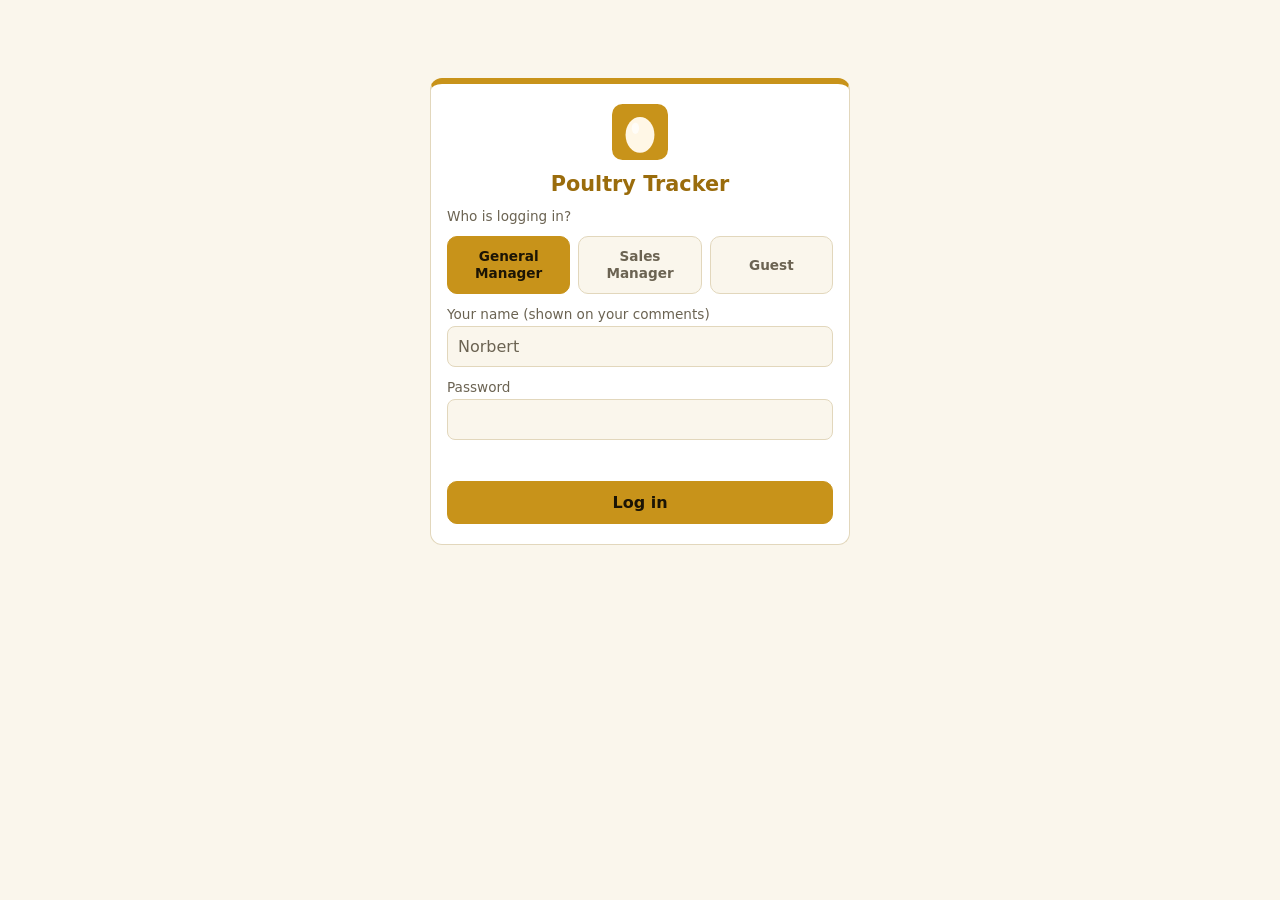
<file: poultry-tracker/index.html>
<!doctype html>
<html lang="en">
<head>
  <meta charset="utf-8">
  <meta name="viewport" content="width=device-width, initial-scale=1, viewport-fit=cover">
  <meta name="color-scheme" content="dark light">
  <meta name="theme-color" content="#c8931a">
  <meta name="description" content="Track eggs, sales, feed, expenses and partner contributions for your poultry business.">
  <title>Poultry Tracker</title>
  <link rel="manifest" href="manifest.json">
  <link rel="icon" href="icon.svg" type="image/svg+xml">
  <link rel="apple-touch-icon" href="icon.svg">
  <link rel="stylesheet" href="style.css?v=17">
</head>
<body class="logged-out">
  <!-- LOGIN -->
  <div id="loginScreen" class="login">
    <div class="login-box">
      <img src="icon.svg" alt="" width="56" height="56">
      <h1 id="loginFarm">Poultry Tracker</h1>

      <form id="loginForm">
        <p class="hint">Who is logging in?</p>
        <div class="role-pick">
          <label><input type="radio" name="role" value="gm" checked><span>General<br>Manager</span></label>
          <label><input type="radio" name="role" value="sales"><span>Sales<br>Manager</span></label>
          <label><input type="radio" name="role" value="guest"><span>Guest</span></label>
        </div>
        <label class="field"><span>Your name (shown on your comments)</span><input type="text" name="name" autocomplete="name" placeholder="Type your name"></label>
        <label class="field"><span>Password</span><input type="password" name="password" required autocomplete="current-password" autocapitalize="off" autocorrect="off" spellcheck="false"></label>
        <p class="login-error" id="loginError" role="alert"></p>
        <button type="submit" class="btn primary wide">Log in</button>
      </form>
    </div>
  </div>

  <header class="topbar">
    <div class="brand">
      <img src="icon.svg" alt="" width="32" height="32">
      <div>
        <h1 id="farmTitle">Poultry Tracker</h1>
        <p class="sub" id="whoAmI"></p>
        <p class="sync" id="syncStatus" role="status"></p>
      </div>
    </div>
    <button class="btn small" id="logoutBtn">Log out</button>
  </header>

  <main>
    <!-- DASHBOARD -->
    <section id="view-dashboard" class="view active">
      <div class="cards" id="statCards"></div>
      <h2 class="section-title">This month</h2>
      <div class="cards" id="monthCards"></div>
      <h2 class="section-title">Recent days</h2>
      <div id="recentList" class="recent"></div>
    </section>

    <!-- RECORDS (mirrors the spreadsheet) -->
    <section id="view-records" class="view">
      <div class="toolbar">
        <label class="field inline">
          <span>Month</span>
          <select id="recordsMonth"></select>
        </label>
        <div class="form-actions">
          <button class="btn" id="excelRecords">⬇️ Excel</button>
          <button class="btn" data-goto="add" data-perm="edit">+ Add day</button>
        </div>
      </div>
      <p class="hint">Tap a row to open it and read or add comments. Scroll sideways to see every column.</p>
      <div class="table-wrap">
        <table class="sheet" id="sheetTable">
          <thead>
            <tr>
              <th>Date</th>
              <th>No. of Eggs</th>
              <th>Total Crate</th>
              <th>Price per Crate</th>
              <th>No. of Crate Sold</th>
              <th>Total</th>
              <th>Income Generated</th>
              <th>No. of Feed Bought</th>
              <th>Price per Bag</th>
              <th>Total</th>
              <th>Note</th>
              <th>Money Added</th>
              <th>Other Expenses</th>
              <th>Amount</th>
              <th>Income Left</th>
              <th>Eggs Giveaway</th>
              <th>Cracked Eggs</th>
              <th>Remaining Eggs</th>
              <th>Mortality</th>
            </tr>
          </thead>
          <tbody></tbody>
          <tfoot></tfoot>
        </table>
      </div>
    </section>

    <!-- ONE DAY: details + comments -->
    <section id="view-detail" class="view">
      <div class="toolbar">
        <h2 class="section-title" id="detailTitle">Day</h2>
        <div class="form-actions">
          <button class="btn" id="detailEdit" data-perm="edit">Edit</button>
          <button class="btn" data-goto="records">Back</button>
        </div>
      </div>
      <dl class="detail" id="detailList"></dl>
      <h2 class="section-title">Comments</h2>
      <div class="comments" id="detailComments"></div>
    </section>

    <!-- ADD / EDIT A DAY -->
    <section id="view-add" class="view">
      <form id="entryForm" autocomplete="off">
        <input type="hidden" name="id">
        <h2 class="section-title" id="formTitle">Add a day</h2>

        <fieldset>
          <legend>Eggs</legend>
          <label class="field"><span>Date</span><input type="date" name="date" required></label>
          <label class="field"><span>No. of eggs collected</span><input type="number" name="eggs" min="0" step="1" inputmode="numeric"></label>
          <label class="field"><span>Eggs giveaway</span><input type="number" name="giveaway" min="0" step="1" inputmode="numeric"></label>
          <label class="field"><span>Cracked eggs</span><input type="number" name="cracked" min="0" step="1" inputmode="numeric"></label>
        </fieldset>

        <fieldset>
          <legend>Sales</legend>
          <label class="field"><span>Price per crate</span><input type="number" name="cratePrice" min="0" step="any" inputmode="decimal"></label>
          <label class="field"><span>No. of crates sold</span><input type="number" name="cratesSold" min="0" step="any" inputmode="decimal"></label>
        </fieldset>

        <fieldset>
          <legend>Feed</legend>
          <label class="field"><span>No. of feed bags bought</span><input type="number" name="feedBags" min="0" step="any" inputmode="decimal"></label>
          <label class="field"><span>Price per bag</span><input type="number" name="bagPrice" min="0" step="any" inputmode="decimal"></label>
        </fieldset>

        <fieldset>
          <legend>Mortality</legend>
          <label class="field"><span>Birds that died</span><input type="number" name="mortality" min="0" step="1" inputmode="numeric"></label>
          <label class="field"><span>Cause (if known)</span><input type="text" name="mortalityCause" placeholder="e.g. heat stress, disease, injury"></label>
        </fieldset>

        <fieldset>
          <legend>Other money</legend>
          <label class="field"><span>Other expense (what for)</span><input type="text" name="expenseDesc" placeholder="e.g. fuel for bike"></label>
          <label class="field"><span>Expense amount</span><input type="number" name="expenseAmt" min="0" step="any" inputmode="decimal"></label>
          <label class="field"><span>Money added to the business</span><input type="number" name="cashAdded" min="0" step="any" inputmode="decimal"></label>
          <label class="field"><span>Note</span><textarea name="note" rows="2" placeholder="e.g. 700gh added to buy feed and hygiene items"></textarea></label>
        </fieldset>

        <div class="preview" id="formPreview"></div>

        <div class="form-actions">
          <button type="submit" class="btn primary">Save</button>
          <button type="button" class="btn" id="cancelEdit">Cancel</button>
          <button type="button" class="btn danger" id="deleteEntry" hidden>Delete</button>
        </div>
      </form>
    </section>

    <!-- PARTNERS -->
    <section id="view-partners" class="view">
      <h2 class="section-title">Partners' income</h2>
      <label class="field inline income-pick"><span>Show</span><select id="incomeMonth"></select></label>
      <div class="cards" id="incomeCards"></div>
      <div class="bars" id="incomeBars"></div>
      <p class="hint">Each partner gets the month's profit (egg sales − feed − other expenses) times their share of contributions at the end of that month. "Total income" adds up every month.</p>

      <h2 class="section-title">Partners' share</h2>
      <div class="cards capital" id="capitalCards"></div>
      <div class="bars" id="shareBars"></div>
      <p class="hint">Each partner's share is their total contribution divided by everyone's total contributions.</p>

      <div class="toolbar">
        <h2 class="section-title">Contributions</h2>
        <button class="btn" data-goto="contribution" data-perm="gm">+ Add contribution</button>
      </div>
      <p class="hint" data-perm="gm">Tap a row to edit or delete it.</p>
      <div class="table-wrap">
        <table class="sheet" id="contribTable">
          <thead></thead>
          <tbody></tbody>
          <tfoot></tfoot>
        </table>
      </div>

      <h2 class="section-title">Partners' income each month</h2>
      <p class="hint">Each month's profit (egg sales − feed − other expenses) is shared by each partner's share of contributions at the end of that month. If a partner invests more, their share goes up from that month on.</p>
      <div class="table-wrap">
        <table class="sheet" id="incomeTable">
          <thead></thead>
          <tbody></tbody>
          <tfoot></tfoot>
        </table>
      </div>

      <div data-perm="gm">
        <h2 class="section-title">Manage partners</h2>
        <form id="partnersForm" class="partners-form">
          <div id="partnerNames"></div>
          <label class="field"><span>Add a new partner</span><input type="text" name="newPartner" placeholder="Partner's name"></label>
          <div class="form-actions"><button type="submit" class="btn primary">Save partners</button></div>
        </form>
      </div>

      <h2 class="section-title">Comments</h2>
      <div class="comments" id="partnerComments"></div>
    </section>

    <!-- ADD / EDIT A CONTRIBUTION (general manager only) -->
    <section id="view-contribution" class="view">
      <form id="contribForm" autocomplete="off">
        <input type="hidden" name="id">
        <h2 class="section-title" id="contribTitle">Add contribution</h2>
        <fieldset>
          <legend>When</legend>
          <label class="field"><span>Date</span><input type="date" name="date" required></label>
          <label class="field"><span>Label (optional)</span><input type="text" name="label" placeholder="e.g. Opening balance"></label>
        </fieldset>
        <fieldset id="contribAmounts">
          <legend>Amount from each partner</legend>
        </fieldset>
        <fieldset>
          <legend>Note</legend>
          <label class="field"><span>Note (optional)</span><textarea name="note" rows="2"></textarea></label>
        </fieldset>
        <div class="preview" id="contribPreview"></div>
        <div class="form-actions">
          <button type="submit" class="btn primary">Save</button>
          <button type="button" class="btn" data-goto="partners">Cancel</button>
          <button type="button" class="btn danger" id="deleteContrib" hidden>Delete</button>
        </div>
      </form>
    </section>

    <!-- SUMMARY -->
    <section id="view-summary" class="view">
      <h2 class="section-title">Monthly summary</h2>
      <div class="table-wrap">
        <table class="sheet" id="summaryTable">
          <thead>
            <tr>
              <th>Month</th>
              <th>Eggs Collected</th>
              <th>Crates Sold</th>
              <th>Sales Income</th>
              <th>Feed Cost</th>
              <th>Other Expenses</th>
              <th>Money Added</th>
              <th>Profit</th>
              <th>Eggs Giveaway</th>
              <th>Cracked Eggs</th>
              <th>Mortality</th>
            </tr>
          </thead>
          <tbody></tbody>
          <tfoot></tfoot>
        </table>
      </div>
      <p class="hint">Profit = sales income − feed cost − other expenses. Money added is not counted as profit.</p>
      <button class="btn" id="excelSummary">⬇️ Download Excel (all months)</button>
      <p class="hint">The Excel file has four sheets: daily records, monthly summary, partner contributions and partner income.</p>

      <h2 class="section-title">Financial statement</h2>
      <div class="toolbar statement-bar">
        <label class="field inline"><span>Month</span><select id="statementMonth"></select></label>
        <button class="btn primary" id="printStatement">🖨️ Print / Save as PDF</button>
      </div>
      <p class="hint">Pick a month, tap the button, then choose <b>Save as PDF</b> as the printer to get a PDF file.</p>
      <div id="statement" class="statement"></div>
    </section>

    <!-- SETTINGS (general manager only) -->
    <section id="view-settings" class="view">
      <form id="settingsForm">
        <h2 class="section-title">Settings</h2>
        <fieldset>
          <legend>Farm</legend>
          <label class="field"><span>Farm name</span><input type="text" name="farmName" placeholder="My Poultry Farm"></label>
          <label class="field"><span>Currency symbol</span><input type="text" name="currency" maxlength="6"></label>
          <label class="field"><span>Number of birds at the start (optional, for birds alive and laying rate)</span><input type="number" name="birds" min="0" step="1" inputmode="numeric"></label>
          <label class="field"><span>Eggs per crate</span><input type="number" name="eggsPerCrate" min="1" step="1" inputmode="numeric"></label>
        </fieldset>
        <fieldset>
          <legend>Defaults for new days</legend>
          <label class="field"><span>Price per crate</span><input type="number" name="defaultCratePrice" min="0" step="any" inputmode="decimal"></label>
          <label class="field"><span>Price per feed bag</span><input type="number" name="defaultBagPrice" min="0" step="any" inputmode="decimal"></label>
        </fieldset>
        <fieldset>
          <legend>Starting balances</legend>
          <label class="field"><span>Eggs in stock before first record</span><input type="number" name="openingEggs" min="0" step="1" inputmode="numeric"></label>
          <label class="field"><span>Cash on hand before first record</span><input type="number" name="openingCash" step="any" inputmode="decimal"></label>
        </fieldset>
        <fieldset>
          <legend>Customer page</legend>
          <p class="hint field-wide">Customers open this link without logging in. They see only the eggs available, the price per crate, and the details below.</p>
          <p class="field-wide shop-link"><a id="shopLink" target="_blank" rel="noopener"></a></p>
          <div class="field-wide"><button type="button" class="btn" id="copyShopLink">Share customer link</button></div>
          <label class="field"><span>Price per crate for customers (blank = default price)</span><input type="number" name="shopPrice" min="0" step="any" inputmode="decimal"></label>
          <label class="field"><span>Phone / WhatsApp number</span><input type="tel" name="shopPhone" placeholder="e.g. 0241234567"></label>
          <label class="field"><span>Second phone / WhatsApp number (optional)</span><input type="tel" name="shopPhone2" placeholder="e.g. 0551234567"></label>
          <label class="field field-wide"><span>Description for customers</span><textarea name="shopDescription" rows="4" placeholder="e.g. Fresh farm eggs collected daily. Delivery available in town."></textarea></label>
        </fieldset>
        <div class="form-actions">
          <button type="submit" class="btn primary">Save settings</button>
        </div>
      </form>

      <form id="passwordForm">
        <h2 class="section-title">Passwords</h2>
        <fieldset>
          <legend>Change a password</legend>
          <label class="field"><span>Login</span>
            <select name="role">
              <option value="gm">General manager</option>
              <option value="sales">Sales manager</option>
              <option value="guest">Guest</option>
            </select>
          </label>
          <label class="field" data-online><span>Current password for that login</span><input type="password" name="current" autocomplete="off" autocapitalize="off"></label>
          <label class="field"><span>New password</span><input type="password" name="password" required minlength="4" autocomplete="new-password"></label>
        </fieldset>
        <div class="form-actions"><button type="submit" class="btn primary">Change password</button></div>
      </form>

      <h2 class="section-title">Your data</h2>
      <p class="hint">Records are saved on this device only. Download a backup often.</p>
      <div class="data-actions">
        <button class="btn" id="exportCsv">Download spreadsheet (CSV)</button>
        <button class="btn" id="exportJson">Download backup</button>
        <label class="btn file-btn">Import CSV from Google Sheets<input type="file" id="importCsv" accept=".csv,text/csv" hidden></label>
        <label class="btn file-btn">Restore backup<input type="file" id="importJson" accept=".json,application/json" hidden></label>
        <button class="btn danger" id="clearAll">Delete all daily records</button>
      </div>
    </section>
  </main>

  <nav class="tabbar">
    <button data-goto="dashboard" class="active"><span class="ico">🏠</span>Home</button>
    <button data-goto="records"><span class="ico">📋</span>Records</button>
    <button data-goto="add" class="add" data-perm="edit"><span class="ico">＋</span>Add</button>
    <button data-goto="partners"><span class="ico">🤝</span>Partners</button>
    <button data-goto="summary"><span class="ico">📊</span>Summary</button>
    <button data-goto="settings" data-perm="gm"><span class="ico">⚙️</span>Settings</button>
  </nav>

  <div id="toast" class="toast" role="status" aria-live="polite"></div>

  <script src="firebase-config.js?v=17"></script>
  <script src="xlsx.js?v=17"></script>
  <script src="app.js?v=17"></script>
</body>
</html>
</file>
<file: poultry-tracker/style.css>
:root {
  --bg: #15130f;
  --surface: #221d12;
  --surface-2: #2c2516;
  --line: #3d3420;
  --text: #f4efe3;
  --muted: #b9ad92;
  --orange: #c8931a;      /* spreadsheet header colour */
  --orange-strong: #e0a526;
  --orange-ink: #1b1405;
  --blue: #5b9bff;        /* income generated */
  --red: #ff6b5e;         /* expenses */
  --cyan: #3fd6e0;        /* remaining eggs */
  --green: #5fd38a;
  --row-alt: #1c180f;     /* every other row in the sheet */
  --danger-line: #5a2a24;
  --tabbar: #0f0d09;
  --radius: 12px;
  color-scheme: dark;
}

/* Light theme: used automatically when the phone is set to light mode. */
@media (prefers-color-scheme: light) {
  :root {
    --bg: #faf6ec;
    --surface: #ffffff;
    --surface-2: #f3ead3;
    --line: #e2d7bc;
    --text: #1d1a12;
    --muted: #6b6352;
    --orange-strong: #9a6c0c;
    --blue: #1f63d1;
    --red: #c4321f;
    --cyan: #0b7f8a;
    --green: #1d8a4a;
    --row-alt: #fbf6ea;
    --danger-line: #f0c2bb;
    --tabbar: #ffffff;
    color-scheme: light;
  }
}

* { box-sizing: border-box; }

html, body {
  margin: 0;
  background: var(--bg);
  color: var(--text);
  font-family: system-ui, -apple-system, "Segoe UI", Roboto, sans-serif;
  font-size: 16px;
  -webkit-text-size-adjust: 100%;
}

body { padding-bottom: calc(76px + env(safe-area-inset-bottom)); }

.topbar {
  position: sticky;
  top: 0;
  z-index: 5;
  background: var(--orange);
  color: var(--orange-ink);
  padding: 10px 16px;
  padding-top: calc(10px + env(safe-area-inset-top));
}
.topbar { display: flex; align-items: center; justify-content: space-between; gap: 10px; }
.brand { display: flex; align-items: center; gap: 10px; min-width: 0; }
.brand h1 { margin: 0; font-size: 1.15rem; font-weight: 700; }
.brand .sub { margin: 0; font-size: .8rem; opacity: .8; }

main { max-width: 1100px; margin: 0 auto; padding: 12px 16px; }

.view { display: none; }
.view.active { display: block; }

.section-title {
  font-size: 1rem;
  color: var(--orange-strong);
  margin: 20px 0 10px;
  text-transform: uppercase;
  letter-spacing: .04em;
}
.section-title:first-child { margin-top: 4px; }

.hint { color: var(--muted); font-size: .85rem; margin: 6px 0 10px; }

/* ---------- Cards ---------- */
.cards {
  display: grid;
  grid-template-columns: repeat(auto-fill, minmax(150px, 1fr));
  gap: 10px;
}
.card {
  background: var(--surface);
  border: 1px solid var(--line);
  border-left: 4px solid var(--orange);
  border-radius: var(--radius);
  padding: 12px;
}
.card .label { color: var(--muted); font-size: .78rem; text-transform: uppercase; letter-spacing: .03em; }
.card .value { font-size: 1.45rem; font-weight: 700; margin-top: 4px; font-variant-numeric: tabular-nums; }
.card .extra { color: var(--muted); font-size: .8rem; margin-top: 2px; }
.card.blue .value { color: var(--blue); }
.card.red .value { color: var(--red); }
.card.cyan .value { color: var(--cyan); }
.card.green .value { color: var(--green); }

.recent { display: flex; flex-direction: column; gap: 8px; }
.recent-item {
  display: grid;
  grid-template-columns: 1fr auto;
  gap: 2px 10px;
  background: var(--surface);
  border: 1px solid var(--line);
  border-radius: var(--radius);
  padding: 10px 12px;
  cursor: pointer;
}
.recent-item .d { font-weight: 600; }
.recent-item .m { color: var(--muted); font-size: .85rem; }
.recent-item .r { text-align: right; font-variant-numeric: tabular-nums; }
.empty {
  background: var(--surface);
  border: 1px dashed var(--line);
  border-radius: var(--radius);
  padding: 20px;
  text-align: center;
  color: var(--muted);
}

/* ---------- Spreadsheet table ---------- */
.table-wrap {
  overflow-x: auto;
  border: 1px solid var(--line);
  border-radius: var(--radius);
  -webkit-overflow-scrolling: touch;
}
table.sheet {
  border-collapse: collapse;
  width: max-content;
  min-width: 100%;
  font-size: .85rem;
  font-variant-numeric: tabular-nums;
}
.sheet th {
  background: var(--orange);
  color: var(--orange-ink);
  font-weight: 700;
  text-align: left;
  padding: 10px 8px;
  white-space: nowrap;
  position: sticky;
  top: 0;
  border-right: 1px solid rgba(0,0,0,.15);
}
.sheet td {
  background: var(--surface);
  padding: 8px;
  border-top: 1px solid var(--line);
  border-right: 1px solid var(--line);
  text-align: right;
  white-space: nowrap;
}
.sheet tbody tr:nth-child(even) td { background: var(--row-alt); }
.sheet tbody tr { cursor: pointer; }
.sheet tbody tr:active td { background: var(--surface-2); }
.sheet th:first-child, .sheet td:first-child {
  position: sticky;
  left: 0;
  z-index: 1;
  text-align: left;
}
.sheet th:first-child { z-index: 2; }
.sheet td.text { text-align: left; white-space: normal; min-width: 160px; max-width: 240px; }
.sheet td.blue { color: var(--blue); font-weight: 600; }
.sheet td.red { color: var(--red); }
.sheet td.cyan { color: var(--cyan); font-weight: 600; }
.sheet td.bold { font-weight: 700; }
.sheet td.neg { color: var(--red); font-weight: 700; }
.sheet tfoot td {
  background: var(--surface-2);
  font-weight: 700;
  border-top: 2px solid var(--orange);
}

/* ---------- Forms ---------- */
fieldset {
  border: 1px solid var(--line);
  border-radius: var(--radius);
  background: var(--surface);
  margin: 0 0 12px;
  padding: 8px 12px 12px;
  display: grid;
  grid-template-columns: repeat(auto-fill, minmax(220px, 1fr));
  gap: 10px;
}
legend {
  background: var(--orange);
  color: var(--orange-ink);
  font-weight: 700;
  font-size: .8rem;
  padding: 3px 10px;
  border-radius: 999px;
  text-transform: uppercase;
}
.field { display: flex; flex-direction: column; gap: 4px; font-size: .85rem; color: var(--muted); }
.field.inline { flex-direction: row; align-items: center; gap: 8px; }
input, select, textarea {
  font: inherit;
  font-size: 16px; /* stops iOS zooming */
  color: var(--text);
  background: var(--bg);
  border: 1px solid var(--line);
  border-radius: 8px;
  padding: 10px;
  width: 100%;
}
input:focus, select:focus, textarea:focus { outline: 2px solid var(--orange); border-color: var(--orange); }

.preview {
  display: grid;
  grid-template-columns: repeat(auto-fill, minmax(140px, 1fr));
  gap: 8px;
  margin: 4px 0 14px;
}
.preview div {
  background: var(--surface-2);
  border-radius: 8px;
  padding: 8px 10px;
  font-size: .8rem;
  color: var(--muted);
}
.preview b { display: block; color: var(--text); font-size: 1.05rem; font-variant-numeric: tabular-nums; }
.preview .warn b { color: var(--red); }

.form-actions, .data-actions { display: flex; flex-wrap: wrap; gap: 10px; }
.data-actions .btn { flex: 1 1 220px; text-align: center; }

.toolbar { display: flex; justify-content: space-between; align-items: center; gap: 10px; flex-wrap: wrap; }
.toolbar select { width: auto; }

.btn {
  font: inherit;
  font-weight: 600;
  color: var(--text);
  background: var(--surface-2);
  border: 1px solid var(--line);
  border-radius: 10px;
  padding: 11px 16px;
  cursor: pointer;
}
.btn.primary { background: var(--orange); border-color: var(--orange); color: var(--orange-ink); }
.btn.danger { color: var(--red); border-color: var(--danger-line); }
.file-btn { display: inline-block; }

/* ---------- Tab bar ---------- */
.tabbar {
  position: fixed;
  left: 0; right: 0; bottom: 0;
  z-index: 10;
  display: flex;
  background: var(--tabbar);
  border-top: 2px solid var(--orange);
  padding-bottom: env(safe-area-inset-bottom);
}
.tabbar button {
  flex: 1 1 0;
  min-width: 0;
  background: none;
  border: 0;
  color: var(--muted);
  font: inherit;
  font-size: .72rem;
  padding: 8px 0 10px;
  display: flex;
  flex-direction: column;
  align-items: center;
  gap: 2px;
  cursor: pointer;
}
.tabbar .ico { font-size: 1.25rem; line-height: 1.2; }
.tabbar button.active { color: var(--orange-strong); font-weight: 700; }
.tabbar button.add .ico {
  background: var(--orange);
  color: var(--orange-ink);
  border-radius: 50%;
  width: 34px; height: 34px;
  display: grid; place-items: center;
  font-weight: 700;
}

.toast {
  position: fixed;
  left: 50%;
  bottom: calc(90px + env(safe-area-inset-bottom));
  transform: translateX(-50%) translateY(20px);
  background: var(--orange);
  color: var(--orange-ink);
  font-weight: 600;
  padding: 10px 16px;
  border-radius: 999px;
  opacity: 0;
  pointer-events: none;
  transition: opacity .2s, transform .2s;
  max-width: calc(100% - 32px);
}
.toast.show { opacity: 1; transform: translateX(-50%) translateY(0); }

/* ---------- Roles ---------- */
body.logged-out .topbar, body.logged-out main, body.logged-out .tabbar { display: none; }
body:not(.can-edit) [data-perm="edit"] { display: none !important; }
body:not(.can-gm) [data-perm="gm"] { display: none !important; }

.btn.small { padding: 7px 12px; font-size: .85rem; background: rgba(0,0,0,.18); border-color: rgba(0,0,0,.25); color: var(--orange-ink); }
.btn.wide { width: 100%; }

.login {
  position: fixed;
  inset: 0;
  z-index: 50;
  background: var(--bg);
  overflow-y: auto;
  padding: 24px 16px;
  display: none;
}
body.logged-out .login { display: block; }
.login-box {
  max-width: 420px;
  margin: 6vh auto 0;
  background: var(--surface);
  border: 1px solid var(--line);
  border-top: 6px solid var(--orange);
  border-radius: var(--radius);
  padding: 20px 16px;
  display: flex;
  flex-direction: column;
  gap: 12px;
  text-align: center;
}
.login-box img { align-self: center; }
.login-box h1 { margin: 0; color: var(--orange-strong); font-size: 1.3rem; }
.login-box form { display: flex; flex-direction: column; gap: 12px; text-align: left; }
.login-box .hint { margin: 0; }
.login-error { color: var(--red); margin: 0; min-height: 1.2em; font-size: .9rem; }

.role-pick { display: grid; grid-template-columns: repeat(3, 1fr); gap: 8px; }
.role-pick label { cursor: pointer; }
.role-pick input { position: absolute; opacity: 0; width: 1px; height: 1px; }
.role-pick span {
  display: flex;
  align-items: center;
  justify-content: center;
  text-align: center;
  min-height: 58px;
  padding: 8px 4px;
  border: 1px solid var(--line);
  border-radius: 10px;
  background: var(--bg);
  font-weight: 600;
  font-size: .85rem;
  color: var(--muted);
  line-height: 1.25;
}
.role-pick input:checked + span { background: var(--orange); border-color: var(--orange); color: var(--orange-ink); }
.role-pick input:focus-visible + span { outline: 2px solid var(--orange-strong); outline-offset: 2px; }

/* ---------- Day details ---------- */
.detail {
  display: grid;
  grid-template-columns: 1fr auto;
  margin: 0;
  background: var(--surface);
  border: 1px solid var(--line);
  border-radius: var(--radius);
  overflow: hidden;
}
.detail dt, .detail dd { margin: 0; padding: 9px 12px; border-top: 1px solid var(--line); }
.detail dt { color: var(--muted); font-size: .9rem; }
.detail dd { text-align: right; font-variant-numeric: tabular-nums; font-weight: 600; }
.detail dt:first-of-type, .detail dd:first-of-type { border-top: 0; }
.detail dd.long { grid-column: 1 / -1; text-align: left; font-weight: 400; border-top: 0; padding-top: 0; white-space: pre-wrap; }
.detail .blue { color: var(--blue); }
.detail .red { color: var(--red); }
.detail .cyan { color: var(--cyan); }

/* ---------- Comments ---------- */
.comments { display: flex; flex-direction: column; gap: 8px; }
.comment {
  background: var(--surface);
  border: 1px solid var(--line);
  border-radius: var(--radius);
  padding: 10px 12px;
}
.comment .who { font-size: .8rem; color: var(--muted); display: flex; justify-content: space-between; gap: 8px; align-items: baseline; }
.comment .who b { color: var(--orange-strong); }
.comment p { margin: 4px 0 0; white-space: pre-wrap; overflow-wrap: anywhere; }
.comment .del { background: none; border: 0; color: var(--red); font: inherit; font-size: .8rem; cursor: pointer; padding: 0; }
.comment-form { display: flex; flex-direction: column; gap: 8px; }
.comment-form .form-actions { justify-content: flex-end; }
.cmt-count { color: var(--muted); font-size: .75rem; margin-left: 4px; }

/* ---------- Partner share bars ---------- */
.bars { display: flex; flex-direction: column; gap: 10px; }
.bar-row {
  background: var(--surface);
  border: 1px solid var(--line);
  border-radius: var(--radius);
  padding: 10px 12px;
}
.bar-row .top { display: flex; justify-content: space-between; gap: 10px; font-variant-numeric: tabular-nums; }
.bar-row .top b { color: var(--text); }
.bar-row .top span { color: var(--muted); font-size: .9rem; }
.bar-track { height: 10px; margin-top: 8px; background: var(--bg); border-radius: 4px; overflow: hidden; }
.bar-fill { height: 100%; background: var(--orange); border-radius: 0 4px 4px 0; }

.sheet td small { color: var(--muted); font-weight: 400; display: block; font-size: .72rem; }
.sheet tr.share td { background: var(--surface-2); color: var(--orange-strong); font-weight: 700; }
.sheet tbody tr.static { cursor: default; }
.partners-form { display: flex; flex-direction: column; gap: 10px; }
#partnerNames { display: grid; grid-template-columns: repeat(auto-fill, minmax(200px, 1fr)); gap: 10px; }
.toolbar .section-title { margin: 20px 0 10px; }
.login-box form[hidden] { display: none; }
#contribTable td:first-child { white-space: normal; min-width: 110px; max-width: 150px; }
.toast { z-index: 60; }
.login-box input[readonly] { color: var(--muted); }

/* ---------- Online / live status ---------- */
html:not(.online-mode) [data-online] { display: none; }
.sync { margin: 2px 0 0; font-size: .75rem; font-weight: 600; display: flex; align-items: center; gap: 5px; }
.sync::before { content: ""; width: 8px; height: 8px; border-radius: 50%; background: currentColor; flex: none; }
.sync.live { color: #0f5a2a; }
.sync.saving, .sync.connecting { color: #5a4300; }
.sync.offline { color: #7a1c12; }
.sync.local { color: rgba(27,20,5,.7); }
.sync.local::before { display: none; }
.btn:disabled { opacity: .6; cursor: progress; }

/* ---------- Partners' income ---------- */
.income-pick { margin-bottom: 10px; }
.income-pick select { width: auto; flex: 1; }
#incomeCards { margin-bottom: 10px; }
.bar-row .pos-text { color: var(--green); }
.bar-row .neg-text { color: var(--red); }
.bar-sub { color: var(--muted); font-size: .8rem; margin-top: 6px; }

/* ---------- Customer page settings ---------- */
.field-wide { grid-column: 1 / -1; margin: 0; }
.shop-link a { color: var(--orange-strong); overflow-wrap: anywhere; font-weight: 600; }

/* ---------- Financial statement ---------- */
.statement-bar select { width: auto; }
.statement {
  background: #fffdf7;
  color: #1d1a12;
  border-radius: var(--radius);
  padding: 20px 16px;
  margin-top: 6px;
  font-variant-numeric: tabular-nums;
}
.st-head { text-align: center; border-bottom: 3px solid var(--orange); padding-bottom: 12px; margin-bottom: 6px; }
.st-head h1 { margin: 0; font-size: 1.3rem; }
.st-head h2 { margin: 2px 0 6px; font-size: 1.05rem; color: #8a6510; text-transform: uppercase; letter-spacing: .05em; }
.st-head p { margin: 2px 0; }
.st-small { font-size: .8rem; color: #6b6352; }
.statement h3 { font-size: .95rem; margin: 18px 0 6px; color: #8a6510; }
.st-table { width: 100%; border-collapse: collapse; font-size: .9rem; }
.st-table td, .st-table th { padding: 6px 4px; border-bottom: 1px solid #e6dfcc; text-align: left; }
.st-table td:last-child, .st-table th:last-child { text-align: right; white-space: nowrap; }
.st-partners td:nth-child(2), .st-partners th:nth-child(2) { text-align: right; }
.st-group th[colspan] { text-align: left; }
.st-group th { background: #f3e6c4; font-size: .8rem; text-transform: uppercase; letter-spacing: .04em; }
.st-sub td { border-top: 1px solid #b9ad92; }
.st-total td { border-top: 2px solid #1d1a12; border-bottom: 3px double #1d1a12; }
.st-sign { display: grid; grid-template-columns: 1fr 1fr; gap: 24px; margin-top: 40px; font-size: .85rem; color: #6b6352; }
.st-sign span { display: block; border-bottom: 1px solid #1d1a12; height: 30px; margin-bottom: 4px; }
.st-empty { text-align: center; color: #6b6352; margin: 0; }

@media print {
  @page { margin: 14mm; }
  html, body { background: #fff !important; }
  body { padding: 0 !important; }
  .topbar, .tabbar, .toast, .login, main > section:not(#view-summary), #view-summary > *:not(#statement) { display: none !important; }
  main { padding: 0; max-width: none; }
  #view-summary { display: block !important; }
  .statement { padding: 0; border-radius: 0; background: #fff; }
  .st-sec { break-inside: avoid; }
  .st-table tr, .st-sign { break-inside: avoid; }
  .st-group th { -webkit-print-color-adjust: exact; print-color-adjust: exact; }
}

.cards.capital { margin-bottom: 10px; }
</file>
